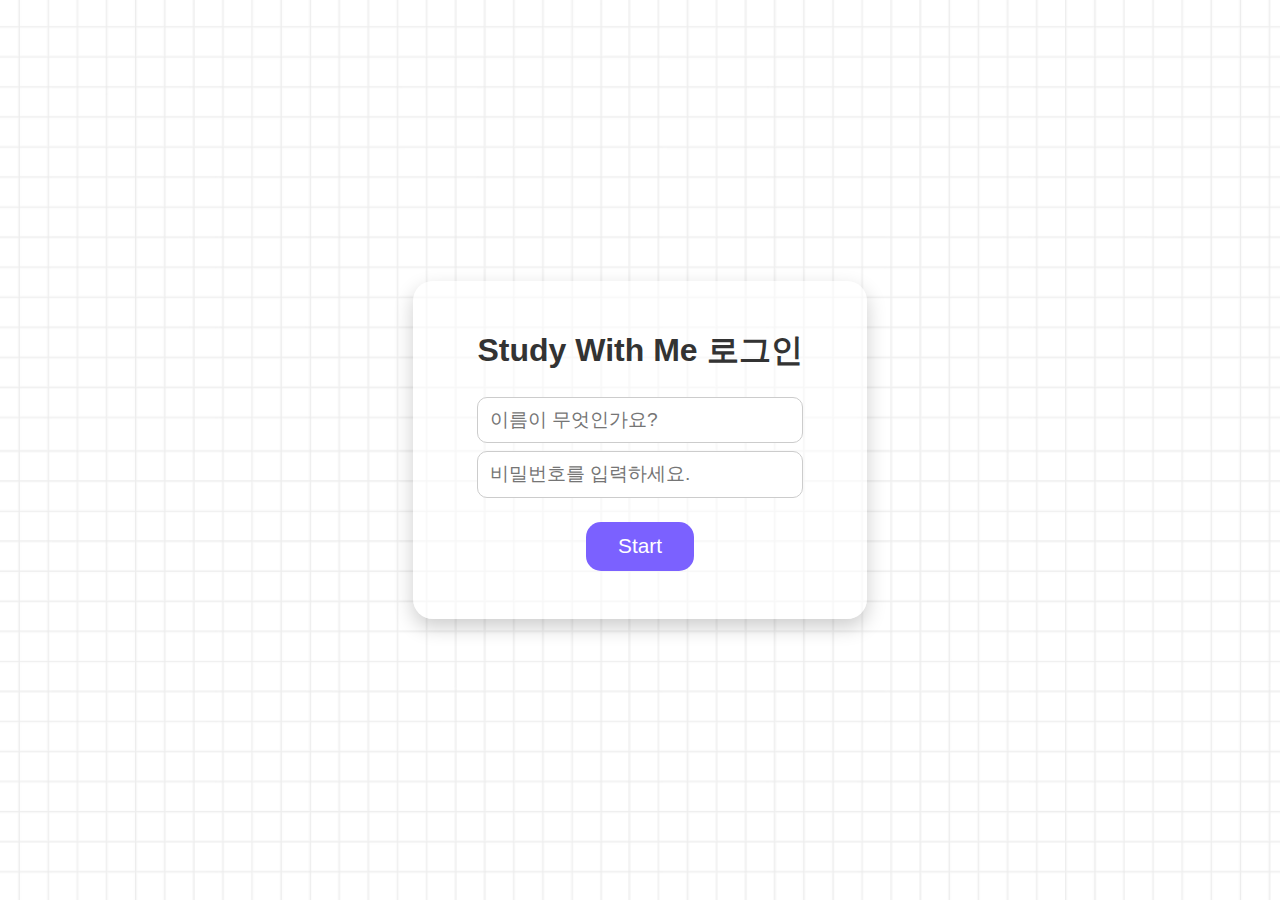
<file: index.html>
<!-- login.html -->
<!DOCTYPE html>
<html lang="ko">
<head>
  <meta charset="UTF-8">
  <title>Study With Me! - 로그인</title>
  <link rel="stylesheet" href="style.css">
  <link href="https://fonts.googleapis.com/css2?family=Nanum+Pen+Script&display=swap" rel="stylesheet">
  <style>
    body {
      margin: 0;
      padding: 0;
      background: url("assets/bg-memo.png") no-repeat center center/cover;
      height: 100vh;
      display: flex;
      align-items: center;
      justify-content: center;
    }

    .login-screen {
      background: rgba(255, 255, 255, 0.5);
      border-radius: 20px;
      padding: 3rem 4rem;
      box-shadow: 0 8px 20px rgba(0, 0, 0, 0.2);
      text-align: center;
    }

    .login-screen h2 {
      font-size: 2rem;
      margin-bottom: 1.5rem;
      color: #333;
    }

    .login-screen input {
      display: block;
      width: 100%;
      margin: 0.5rem 0;
      padding: 0.7rem;
      border: 1px solid #ccc;
      border-radius: 10px;
      font-size: 1.2rem;
    }

    .glass-btn {
      margin-top: 1rem;
      background: #7b61ff;
      color: white;
      padding: 0.8rem 2rem;
      border: none;
      border-radius: 15px;
      font-size: 1.3rem;
      cursor: pointer;
      font-family: 'Galmuri11', sans-serif;
      transition: background 0.2s ease;
    }

    .glass-btn:hover {
      background: #624ad3;
    }
  </style>
</head>
<body>
  <div class="login-screen glass">
    <div class="login-box">
      <h2>Study With Me 로그인</h2>
      <input type="text" id="username" placeholder="이름이 무엇인가요?">
      <input type="password" id="password" placeholder="비밀번호를 입력하세요.">
      <button id="login-btn" class="glass-btn">Start</button>
    </div>
  </div>

  <script>
    document.getElementById('login-btn').addEventListener('click', () => {
      const name = document.getElementById('username').value;
      if (!name) return alert("이름을 입력해주세요!");
      localStorage.setItem("username", name);
      document.body.classList.add('fade-out');
      setTimeout(() => {
        window.location.href = 'game.html';
      }, 1000);
    });
  </script>
</body>
</html>
</file>
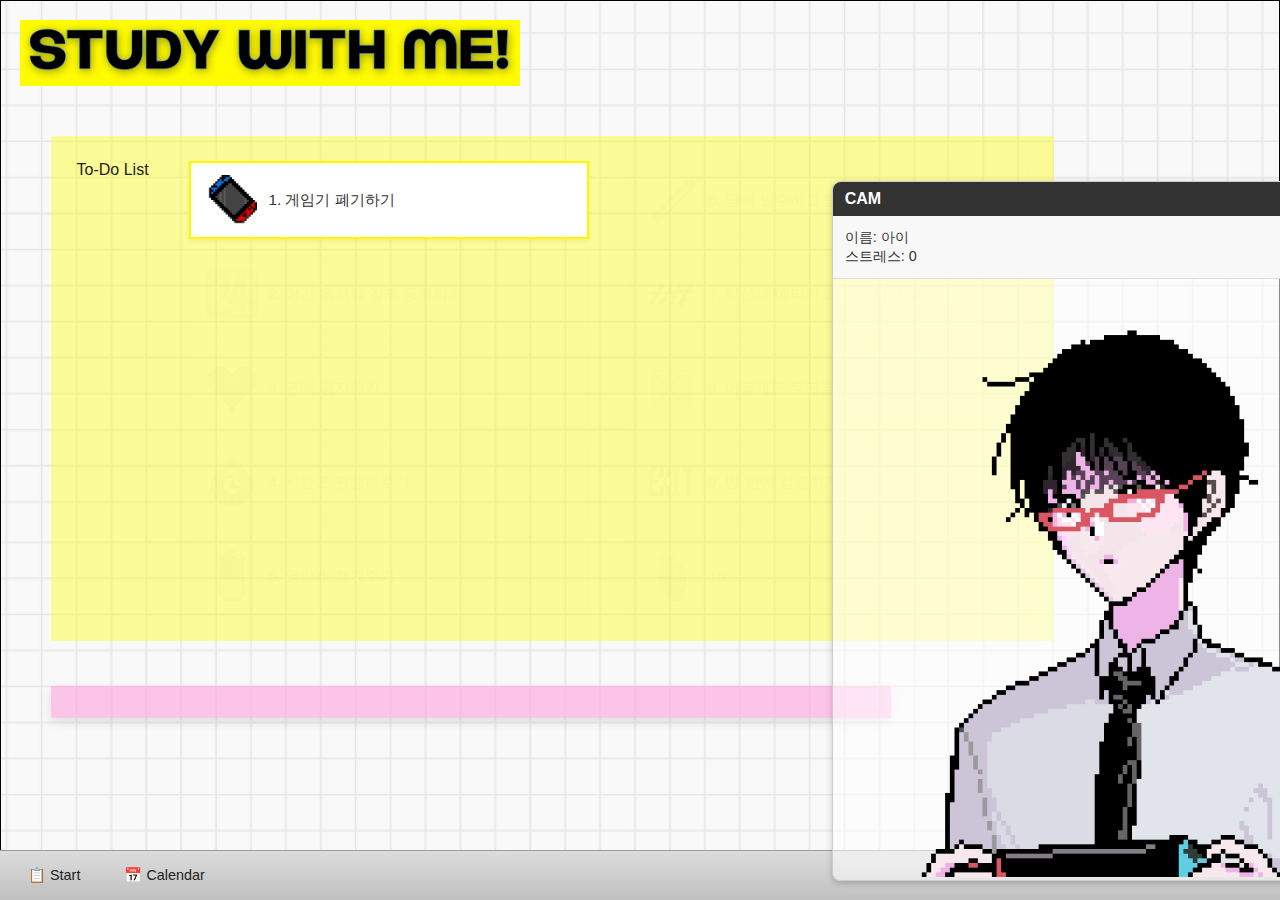
<file: game.html>
<!-- game.html -->
    <!DOCTYPE html>
    <html lang="ko">

    <head>
        <meta charset="UTF-8" />
        <title>Study With Me! - Game</title>
        <link rel="stylesheet" href="style.css" />
    </head>

    <body>
        <div class="logo-container">
            <img src="assets/SWM-logo.png" alt="스터디윗미 로고"/>
        </div>
        <div class="all-container">


            <!-- <div id="mission-container" class="mission-container"></div> -->
            <div class="mission-container">
                <p>To-Do List</p>
                <div class="mission-column left" id="mission-left"></div>
                <div class="mission-column right" id="mission-right"></div>
            </div>
            <div id="diary-container" class="diary-container"></div>
            <div id="mission-message" class="mission-message"></div>

            <div class="cam-container" id="cam">
                <div class="program-header">CAM</div>
                <div class="cam-info">
                    <span id="cam-name"></span><br />
                    <span id="stress">스트레스: 0</span>
                </div>
                <div>
                    <div id="character-display" style="font-size: 4rem;">😊</div>
                </div>
                <div id="tooltip" class="tooltip"></div>
            </div>

            <div class="taskbar">
                <div id="start-btn" class="taskbar-icon">📋 Start</div>
                <div id="calendar" class="taskbar-icon">📅 Calendar</div>
            </div>

            <div id="start-menu" class="slide-menu">
                <button id="home-btn">🏠 홈으로 나가기</button>
                <button id="save-btn">💾 저장하기</button>
                <button id="load-btn">📂 불러오기</button>
            </div>

            <div id="save-slot-container">
                <button>1번 슬롯</button>
                <button>2번 슬롯</button>
                <button>3번 슬롯</button>
            </div>

            <div id="load-slot-container">
                <button>1번 슬롯</button>
                <button>2번 슬롯</button>
                <button>3번 슬롯</button>
            </div>

            <div id="calendar-modal" class="modal">
                <div class="modal-header">
                    <span>📅 캘린더</span>
                    <span class="close-btn" id="close-calendar">✕</span>
                </div>
                <div id="calendar-grid" class="calendar-grid"></div>
            </div>
        </div>

        <script src="script.js"></script>
    </body>

    </html>
</file>
<file: style.css>
/*  st */
* {
  margin: 0;
  padding: 0;
  box-sizing: border-box;
}

::selection {  color: red;  background-color: #fffb00b6;}

body {
  width: 100vw;
  height: 100vh;
  background: #f7f7f7;
  color: #222;
  font-family: 'Galmuri11', sans-serif;
  overflow: hidden;
}

body.darkening {
  background: #ffe5e5;
  transition: background 1s ease;
}

.all-container {
  width: 100vw;
  height: 100vh;
  background-image: url(assets/bg-memo.png);
  border: 1px solid black;
  position: relative;
}

.logo-container {
  position: absolute;
  top: 20px;
  left: 20px;
  z-index: 10;

  /* left: 35%; */
  background-color: #fffb00;
}

.logo-container img {
  width: 500px;
  height: auto;
  bottom: 0%;
}

.cam-container {
  position: absolute;
  top: 20%;
  left: 65%;
  width: 600px;
  height: 700px;
  background: #ffffff89;
  border: 1px solid #ccc;
  border-radius: 8px;
  box-shadow: 0 2px 6px rgba(0,0,0,0.2);
  z-index: 1000;
}

.cam-container img {
  width: 100%;
  height: auto;
  display: block;
}

.program-header {
  background: #333;
  color: white;
  padding: 8px 12px;
  font-weight: bold;
  user-select: none;
  border-radius: 8px 8px 0 0;
}

.cam-info {
  padding: 12px;
  font-size: 0.9rem;
  background: #f8f8f8;
  color: #333;
  border-bottom: 1px solid #ddd;
}

/* .mission-container {
  display: flex;
  flex-direction: column;
  align-items: flex-start;
  position: absolute;
  top: 50px;
  left: 50px;
  gap: 16px;
  width: 500px;
  padding: 20px;
}


.mission {
  width: 100%;
  min-height: 40px;
  display: flex;
  align-items: center;
  padding: 12px 16px;
  background: white;
  border: 2px solid #ddd;
  border-radius: 8px;
  box-shadow: 0 2px 6px rgba(0,0,0,0.05);
  transition: all 0.3s ease;
  cursor: pointer;
  gap: 12px;
} */

.mission-container {
  position: absolute;
  top: 15%;
  left: 50px;
  display: flex;

  background-color: rgba(255, 255, 0, 0.392);
  padding: 2%;

  gap: 40px;
}

.mission-column {
  display: flex;
  flex-direction: column;
  gap: 16px;

  width: 400px;
}

.mission {
  width: 100%;
  min-height: 40px;
  display: flex;
  align-items: center;
  padding: 12px 16px;
  background: white;
  border: 2px solid #fff700;
  box-shadow: 0 2px 6px rgba(0,0,0,0.05);
  transition: all 0.3s ease;
  cursor: pointer;
  gap: 12px;
}


.mission:hover {
  transform: translateY(-5px);
  box-shadow: 0 8px 20px rgba(207, 207, 207, 0.4);
  border-color: #fff700;
}

.mission img {
  width: 50px;
  height: 50px;
  object-fit: cover;
}

.mission p {
  font-size: 0.95rem;
  margin: 0;
  color: #333;
}



.mission.locked {
  opacity: 0.01;
  pointer-events: none;
  filter: grayscale(100%);
}

.mission.cleared {
  background: #fbffb296;
  border-color: #929a01b0;
  opacity: 0.8;
}

.mission.cleared::after {
  content: "✓";
  margin-left: auto;
  color: white;
  background: #000000;
  width: 20px;
  height: 20px;
  font-size: 0.8rem;
  display: flex;
  align-items: center;
  justify-content: center;
  border-radius: 50%;
}

.mission.cleared:hover {
  transform: translateY(0);
}

.diary-container {
  position: absolute;
  top: calc(15% + 550px);
  left: 50px;
  width: calc(400px * 2 + 40px);
  display: flex;
  flex-wrap: nowrap;
  gap: 16px;
  overflow-x: auto;
  padding: 16px;
  background: #ff9bde90;
  box-shadow: 0 4px 12px rgba(0,0,0,0.1);
  z-index: 500;
}

.memo-note {
  flex: 0 0 auto;
  width: 160px;
  background-color: #ffd8eb;
  padding: 12px;
  font-size: 0.9rem;
  box-shadow: 0 2px 6px rgba(0,0,0,0.1);
  display: flex;
  flex-direction: column;
  justify-content: space-between;
}

.modal {
  position: fixed;
  top: 50%;
  left: 50%;
  transform: translate(-50%, -50%);
  background: rgba(255, 255, 255, 0.8);
  border: 2px solid #333;
  border-radius: 12px;
  z-index: 10000;

  min-width: 800px;
  max-width: 900px;
  min-height: 500px;
}

.modal-header {
  display: flex;
  justify-content: space-between;
  align-items: center;
  background: #333;
  color: white;
  padding: 8px 12px;
  user-select: none;
  border-radius: 8px 8px 0 0;
  height: 30px;
}

.modal-header span:first-child {
  font-size: 1rem;
}

#character-display img {
  width: 100%;
  height: auto;
  object-fit: contain;
  display: block;
  margin-top: auto;
}

.close-btn {
  cursor: pointer;
  font-size: 0.8rem;
  font-weight: bold;
  border-radius: 4px;
  display: flex;
  align-items: center;
  justify-content: center;
  transition: background 0.2s;

  width: 1.1rem;
  height: 1.1rem;
  background-color: red;
  border-radius: 50%;
}

.close-btn:hover {
  background: rgba(255,255,255,0.2);
}

.modal-body {
  padding: 24px;
  text-align: center;
}

.modal-body p {
  font-size: 1.1rem;
  line-height: 1.5;
  margin-bottom: 24px;
  color: #333;
}

.confirm-btn {
  padding: 6px 12px;
  background: rgba(0, 0, 0, 0.756);
  color: white;
  border: none;
  border-radius: 24px;
  cursor: pointer;
  font-size: 1rem;
  transition: all 0.2s;
  font-family: 'Galmuri11';
}

.confirm-btn:hover {
  transform: translateY(-2px);
  box-shadow: 0 4px 12px rgba(102, 126, 234, 0.3);
}

.taskbar {
  position: fixed;
  bottom: 0;
  left: 0;
  width: 100vw;
  height: 50px;
  background: linear-gradient(180deg, #dcdcdc, #c0c0c0);
  display: flex;
  align-items: center;
  padding: 0 16px;
  font-size: 0.9rem;
  z-index: 20;
  border-top: 1px solid #999;
}

.taskbar-icon {
  display: flex;
  align-items: center;
  margin-right: 20px;
  cursor: pointer;
  color: #222;
  padding: 8px 12px;
  border-radius: 4px;
  transition: background 0.2s;
}

.taskbar-icon:hover {
  background: rgba(255,255,255,0.3);
}

.mission-message {
  position: fixed;
  top: 40%;
  left: 50%;
  transform: translate(-50%, -50%);
  font-size: 1.2rem;
  background: rgba(0,0,0,0.8);
  color: white;
  padding: 16px 24px;
  display: none;
  z-index: 9999;
  max-width: 80%;
  text-align: center;
}

.slide-menu {
  position: fixed;
  bottom: -200px;
  left: 50%;
  transform: translateX(-50%);
  background: white;
  display: flex;
  gap: 16px;
  padding: 20px;
  z-index: 50;
  transition: bottom 0.3s ease-in-out;
  box-shadow: 0 -4px 20px rgba(0,0,0,0.2);
  border-radius: 12px 12px 0 0;
  border: 2px solid #333;
}

.slide-menu.open {
  bottom: 50px;
}

.slide-menu button {
  background: linear-gradient(135deg, #667eea, #764ba2);
  color: white;
  padding: 12px 20px;
  border: none;
  border-radius: 6px;
  font-weight: bold;
  cursor: pointer;
  transition: all 0.2s;
}

.slide-menu button:hover {
  transform: translateY(-2px);
  box-shadow: 0 4px 12px rgba(102, 126, 234, 0.3);
}

#calendar-modal {
  position: fixed;
  top: 10%;
  left: 50%;
  transform: translateX(-50%);
  width: 400px;
  background: white;
  padding: 0;
  border-radius: 12px;
  box-shadow: 0 10px 30px rgba(0,0,0,0.3);
  z-index: 10000;
  display: none;
  border: 2px solid #333;
}

#calendar-grid {
  display: grid;
  grid-template-columns: repeat(3, 1fr);
  gap: 12px;
  margin: 20px;
}

#calendar-grid div {
  background: #f8f9fa;
  padding: 16px;
  text-align: center;
  border-radius: 8px;
  border: 1px solid #ddd;
  transition: background 0.2s;
}

#calendar-grid div:hover {
  background: #e9ecef;
}

#calendar-grid .complete {
  background: #d4edda;
  border-color: #28a745;
  color: #155724;
}

/* 툴팁 스타일 */
#cam-tooltip {
  position: absolute;
  background: rgba(0,0,0,0.8);
  color: white;
  padding: 8px 12px;
  border-radius: 6px;
  font-size: 0.9rem;
  pointer-events: none;
  z-index: 99999;
  white-space: nowrap;
}



/* 슬롯 컨테이너 숨김 */
#save-slot-container,
#load-slot-container {
  display: none;
}



/* 메모지 모달 스티커 */
.diary-modal {
  position: fixed;
  top: 50%; left: 50%;
  transform: translate(-50%, -50%);
  width: 250px;
  height: 250px;
  background: #ffe0f0;
  border: 2px solid #ffaad4;
  border-radius: 12px;
  box-shadow: 0 4px 10px rgba(0, 0, 0, 0.2);
  padding: 16px;
  font-family: 'Galmuri11', sans-serif;
  z-index: 9999;
}


.diary-modal h3 {
  font-size: 1.2rem;
  margin-bottom: 0.5rem;
}

.diary-modal p {
  font-size: 0.9rem;
  white-space: pre-line;
  color: #333;
  flex: 1;
}

.diary-modal .close-btn {
  align-self: flex-end;
  cursor: pointer;
  background: none;
  border: none;
  font-size: 1rem;
  color: #333;
}

/* ====================== 미션 css ========================= */

/* 미니게임1 */
.break-btn:hover {
  transform: scale(1.1);
}

@keyframes blink {
  0%, 100% { opacity: 0; }
  50% { opacity: 1; }
}

/* 모달 뒷배경 오버레이 */
.modal-overlay {
  position: fixed;
  top: 0;
  left: 0;
  width: 100vw;
  height: 100vh;
  background-color: rgba(0, 0, 0, 0.5);
  z-index: 998;
}

/* Start 메뉴 버튼 */
.slide-menu-btn {
  width: 100%;
  font-family: 'Galmuri11';
  font-size: 1.2rem;
  padding: 1rem;
  background-color: rgba(255, 255, 255, 0.8);
  border: none;
  cursor: pointer;
}
</file>
